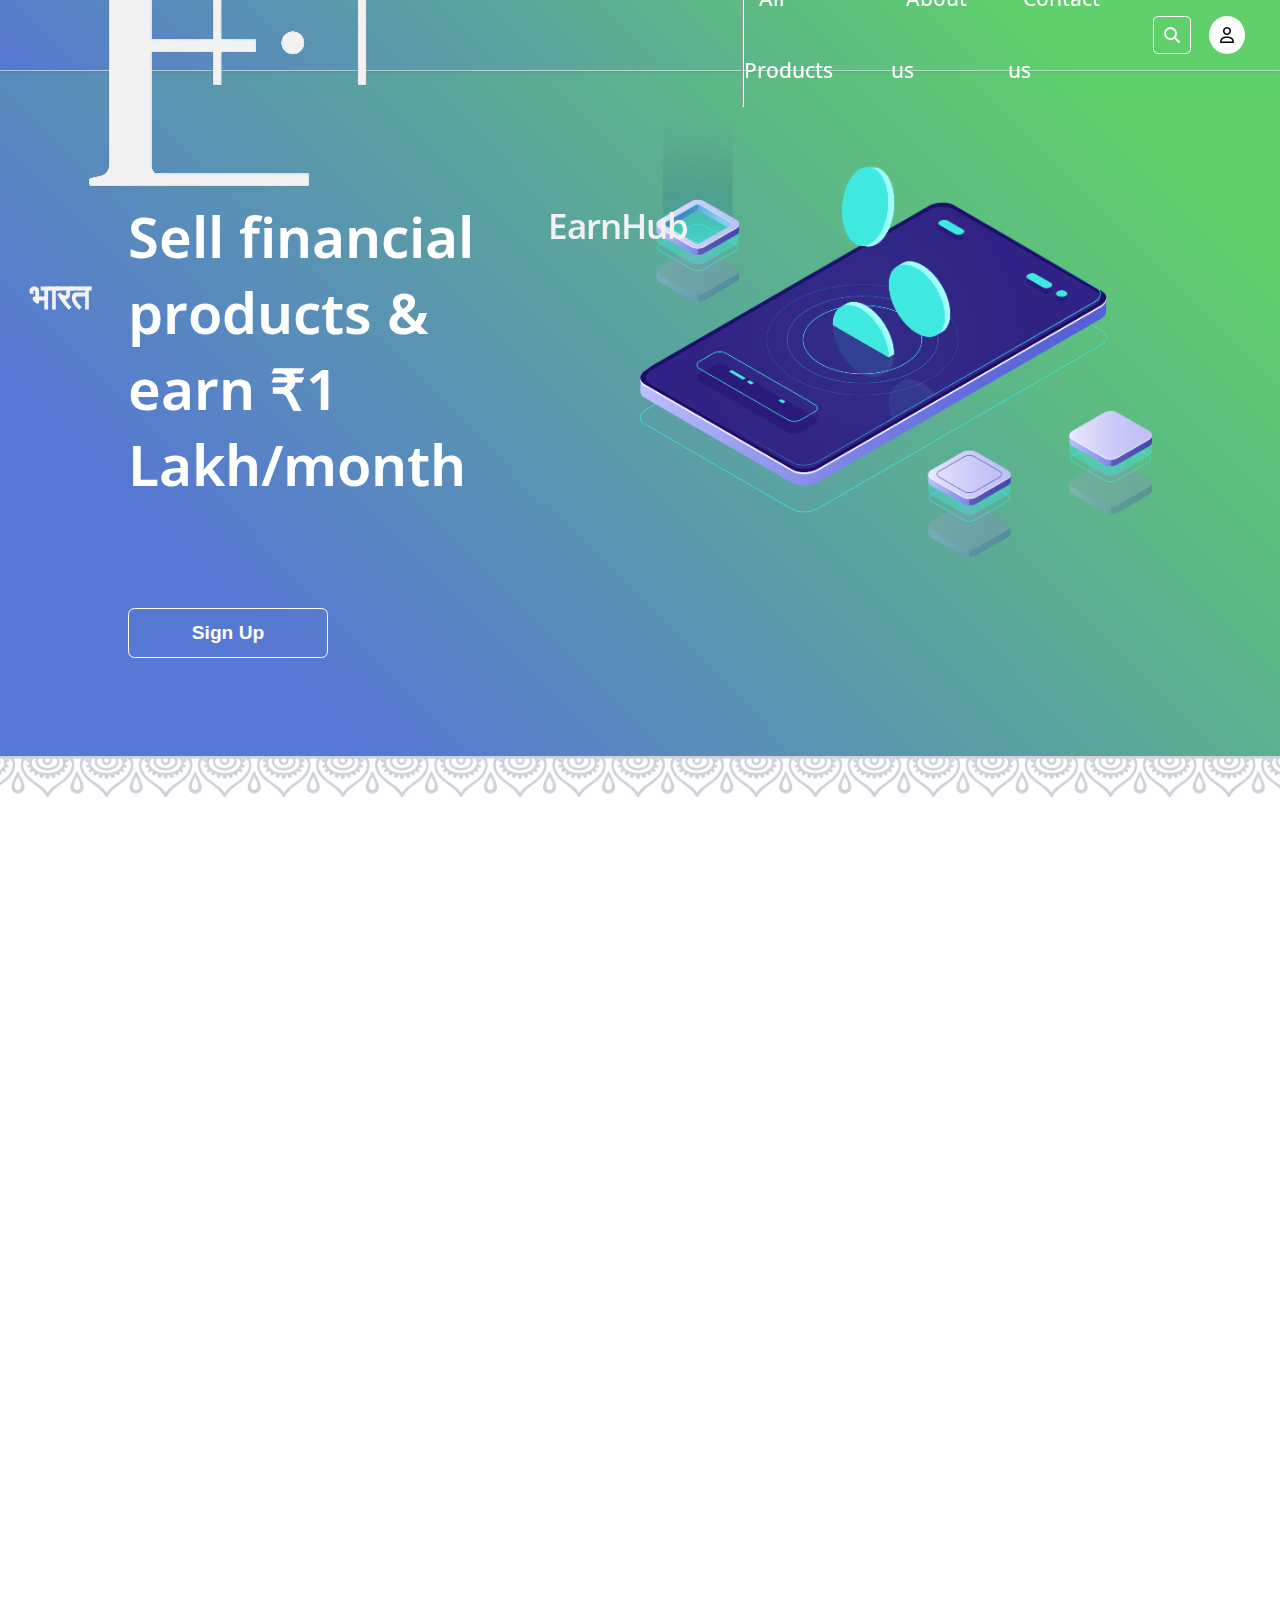
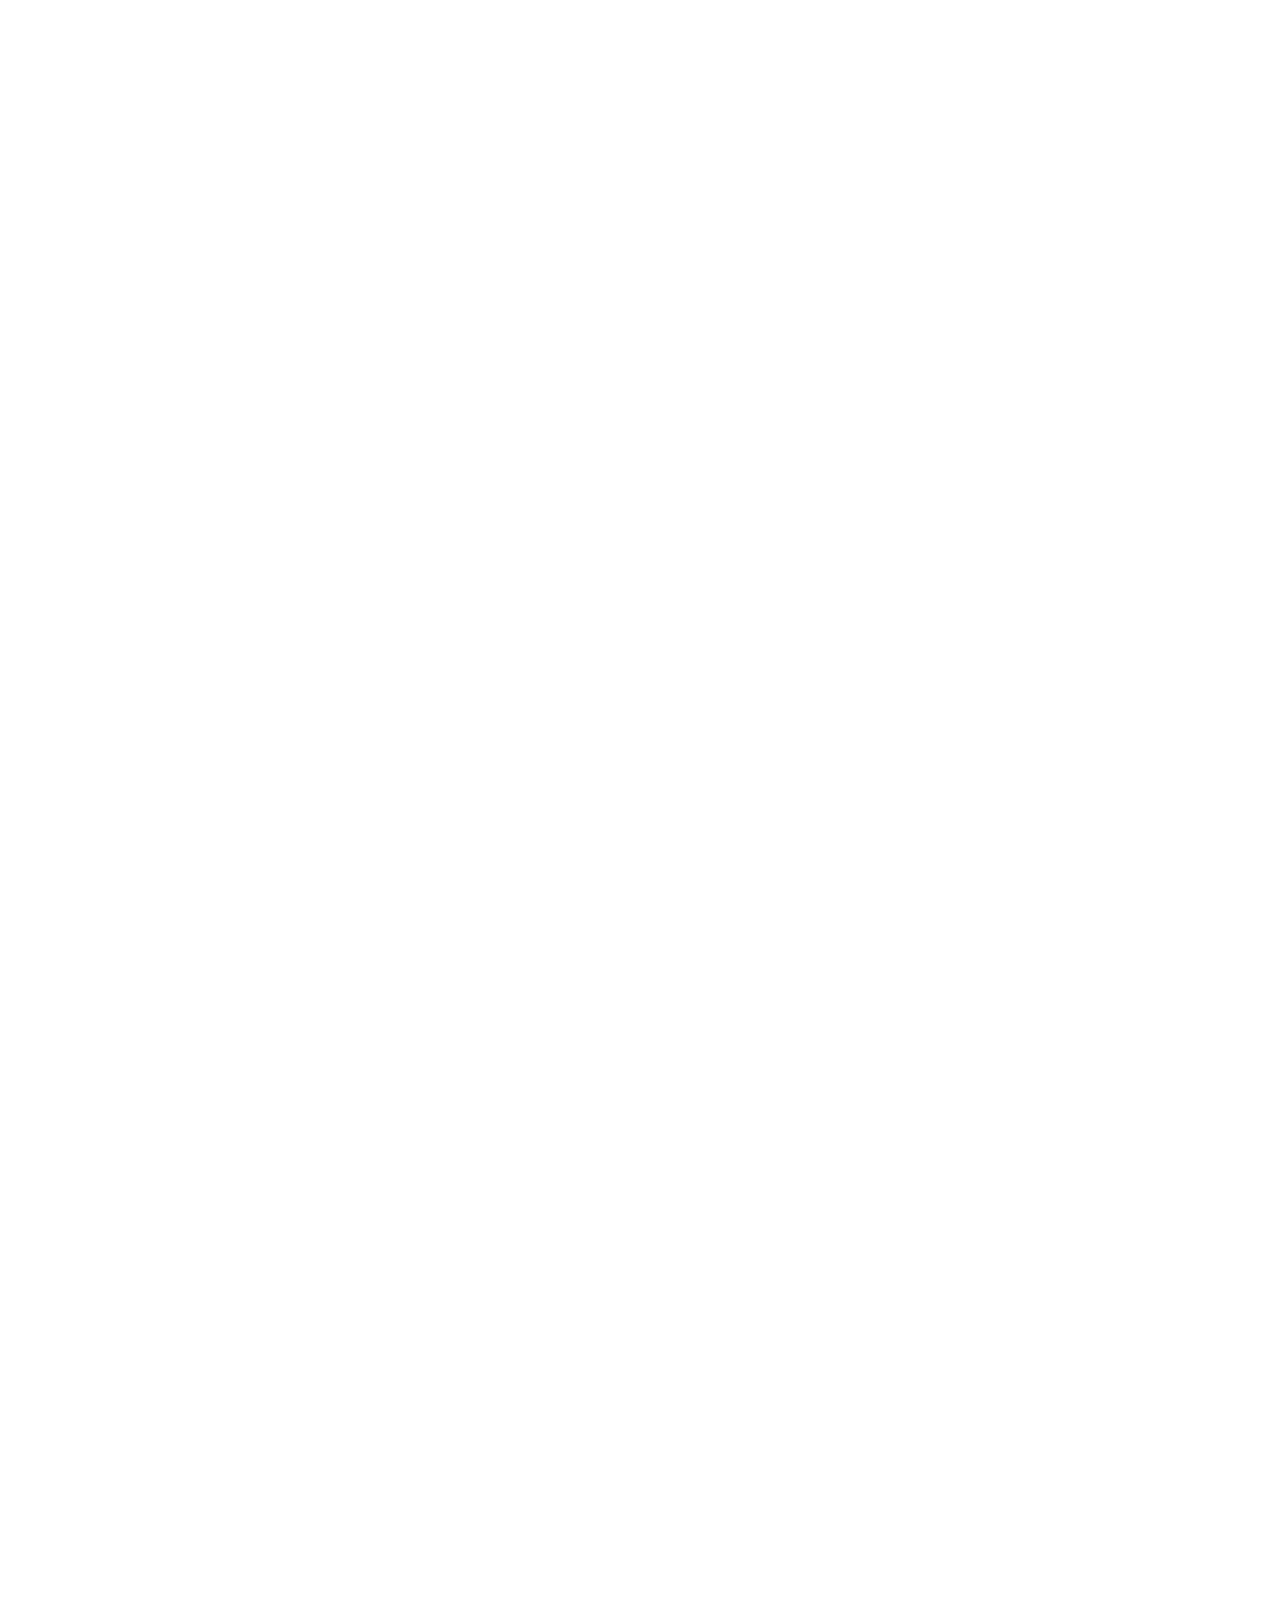
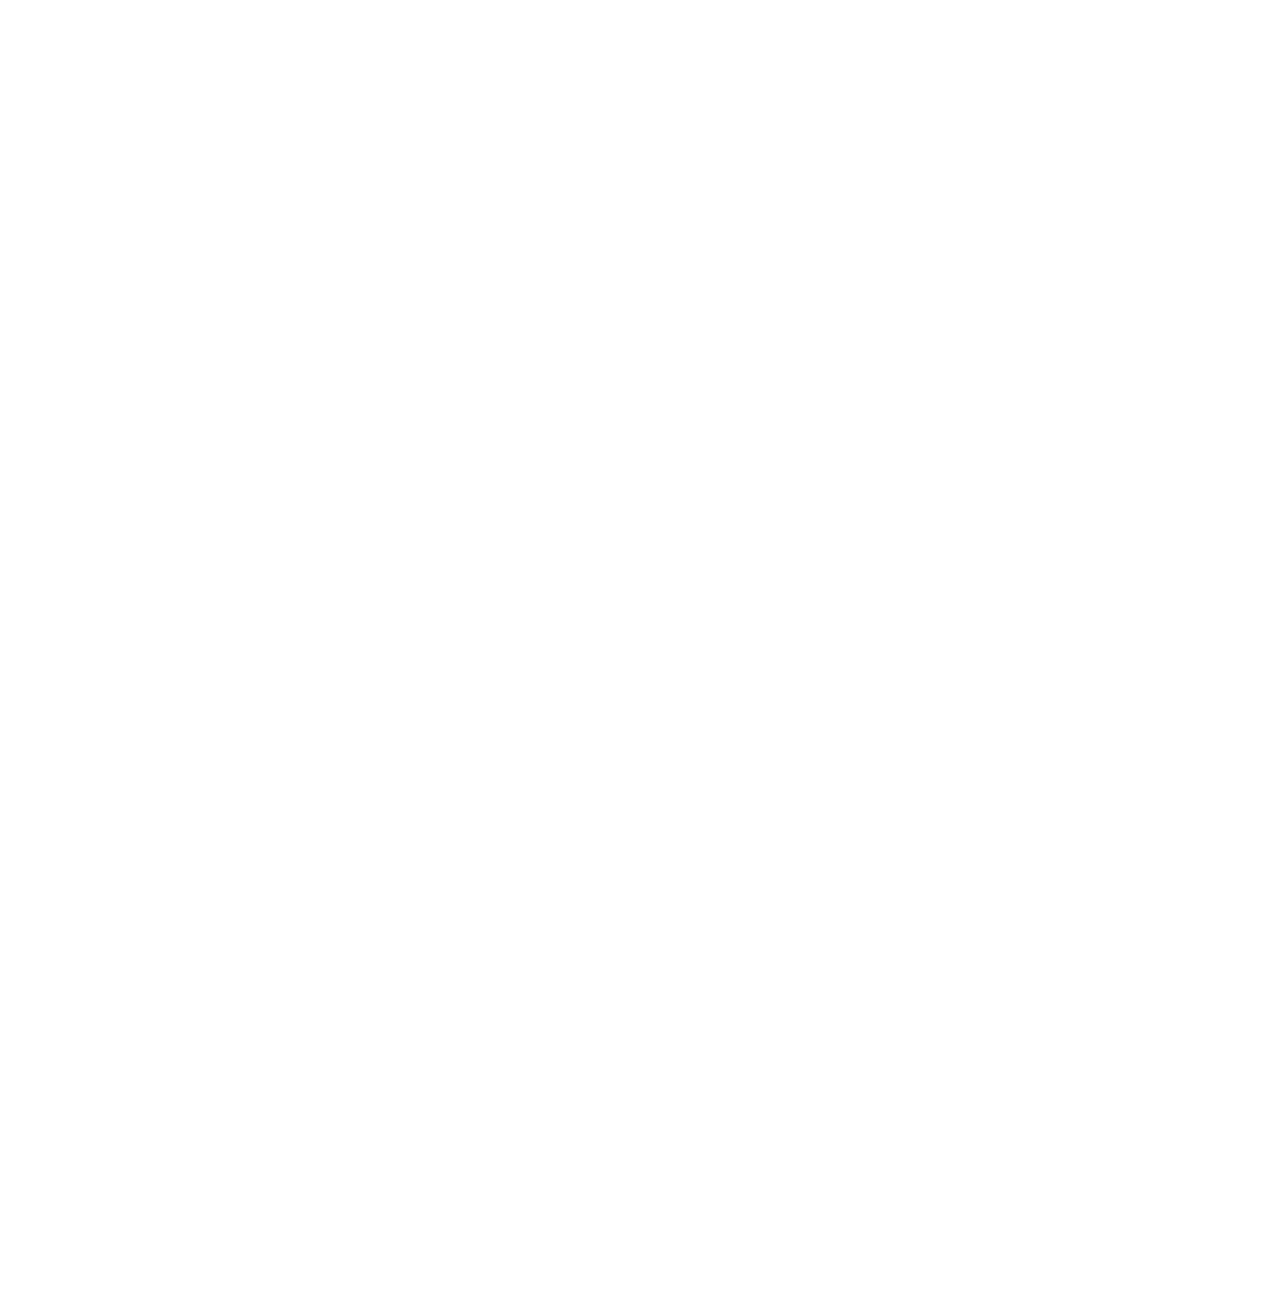
<file: index.html>
<!-- Site developed by
    Kakuli - https://www.linkedin.com/in/mekakuli -->

<!doctype html>
<html lang="en">

<head>
    <meta charset="utf-8">
    <meta name="viewport" content="width=device-width, initial-scale=1">
    <title>Earn Hub Bharat</title>

    <link rel="shortcut icon" href="images/logo.png" type="image/x-icon">

    <!-- Font Awesome CSS -->
    <link rel="stylesheet" href="https://cdnjs.cloudflare.com/ajax/libs/font-awesome/6.5.1/css/all.min.css">

    <!-- Bootstrap CSS -->
    <link href="https://cdn.jsdelivr.net/npm/bootstrap@5.3.2/dist/css/bootstrap.min.css" rel="stylesheet"
        integrity="sha384-T3c6CoIi6uLrA9TneNEoa7RxnatzjcDSCmG1MXxSR1GAsXEV/Dwwykc2MPK8M2HN" crossorigin="anonymous">

    <!-- Swiper CSS -->
    <link rel="stylesheet" href="css/swiper-bundle.min.css">

    <!-- CSS -->
    <link rel="stylesheet" href="css/financial-partners.css">
    <link rel="stylesheet" href="css/testimonial-section.css">
    <link rel="stylesheet" href="css/style.css">

</head>

<body>
    <div class="preloaderBg" id="preloader">
        <div class="preloader"></div>
        <div class="preloader2"></div>
    </div>

    <main>
        <app-navbar></app-navbar>

        <div class="body-text">

            <!-- Go to top Button -->
            <button id="goToTopBtn" title="Go to top">
                <i class="fa-solid fa-arrow-up" style="color: #000000;"></i>
            </button>

            <!-- Intro Div -->
            <div class="intro-div">
                <div class="intro-div-text">
                    <p>Sell financial products & earn ₹1 Lakh/month</p>
                    <a href="#">
                        <button>Sign Up</button>
                    </a>
                </div>
                <div class="intro-div-img">
                    <img src="images/slider-img.png" alt="intro-img">
                </div>
            </div>

            <!-- Border Div -->
            <div>
                <img class="border-img" src="images/border.png" alt="border-img">
            </div>

            <!-- India Div -->
            <div class="india-div">
                <div class="india-div-1">
                    <p>Made for India, Made in India
                        <img src="images/icons8-india-48.png" alt="">
                    </p>
                    <!-- <a href="https://www.freepik.com/icon/flag_14009984#fromView=keyword&term=India+Flag&page=1&position=95&uuid=a3d74818-b2e7-4715-aa42-7134c393c414">Icon by verluk</a> -->
                </div>
                <div class="india-flag-color-banner">
                    <img src="images/StatsOrangeBand.edddfb12.png" alt="orange-band-img">
                    <p><span id="nbr">5</span> K+</p>
                    <img src="images/StatsGreenBand.2502857a.png" alt="green-band-img">
                </div>
                <div class="india-div-3">
                    <p>Earning Partners across India</p>
                </div>
            </div>

            <!-- Product Details -->
            <div class="product-details-container">
                <div class="product-details-container-heading">
                    <h1>Sell more. Earn more.</h1>
                </div>
                <div class="product-icons">
                    <div class="product-1 select">
                        <i class="fa-solid fa-building-columns"></i>
                        <p>Bank Accounts</p>
                        <!-- <a href="https://www.flaticon.com/free-icons/central-bank" title="central bank icons">Central bank icons created by mikan933 - Flaticon</a> -->
                    </div>
                    <div class="product-2">
                        <i class="fa-regular fa-credit-card"></i>
                        <p>Credit Card</p>
                    </div>
                    <div class="product-3">
                        <i class="fa-solid fa-sack-dollar"></i>
                        <p>Loan</p>
                        <!-- <a href="https://www.flaticon.com/free-icons/loan" title="loan icons">Loan icons created by Eucalyp - Flaticon</a> -->
                    </div>
                    <div class="product-4">
                        <i class="fa-solid fa-hand-holding-dollar"></i>
                        <p>Insurance</p>
                        <!-- <a href="https://www.flaticon.com/free-stickers/security" title="security stickers">Security stickers created by kerismaker - Flaticon</a> -->
                    </div>
                    <div class="product-5">
                        <i class="fa-solid fa-money-bill-trend-up"></i>
                        <p>Demat Account</p>
                        <!-- <a href="https://www.flaticon.com/free-icons/trading" title="trading icons">Trading icons created by berkahicon - Flaticon</a> -->
                    </div>
                    <div class="product-6">
                        <i class="fa-solid fa-heart"></i>
                        <p>Health Card</p>
                        <!-- <a href="https://www.flaticon.com/free-stickers/healthcare-and-medical" title="healthcare and medical stickers">Healthcare and medical stickers created by Stickers - Flaticon</a> -->
                    </div>
                    <div class="product-7">
                        <i class="fa-solid fa-file-invoice-dollar"></i>
                        <p>File ITR</p>
                        <!-- <a href="https://www.flaticon.com/free-icons/assessment" title="assessment icons">Assessment icons created by Vectorslab - Flaticon</a> -->
                    </div>
                </div>
            </div>
            <div class="product-info"></div>

            <!-- Banner -->
            <div class="banner">
                <img class="banner-img" src="images/banner.gif" alt="banner-img">
                <img class="banner-mobile-img" src="images/banner-mobile.gif" alt="banner-mobile-img">
            </div>

            <!-- Earning Steps -->
            <div class="earning-steps-main-div">
                <h1>Start earning with 3 easy steps</h1>
                <div class="row row-cols-1 row-cols-md-3 g-4 earning-steps-card">
                    <div class="col">
                        <div class="card h-100">
                            <img src="images/earning-steps/1.png" class="card-img-top" alt="...">
                            <!-- <a href="https://www.flaticon.com/free-icons/register" title="register icons">Register icons created by Freepik - Flaticon</a> -->
                            <div class="card-body">
                                <div class="step-number">1</div>
                                <div class="card-title-div">
                                    <h5 class="card-title">Fill up our online Registration Form</h5>
                                </div>
                            </div>
                        </div>
                    </div>
                    <div class="col">
                        <div class="card h-100">
                            <img src="images/earning-steps/2.png" class="card-img-top" alt="...">
                            <!-- <a href="https://www.flaticon.com/free-icons/join" title="join icons">Join icons created by surang - Flaticon</a> -->
                            <div class="card-body">
                                <div class="step-number">2</div>
                                <div class="card-title-div">
                                    <h5 class="card-title">Become our Freelance Associates</h5>
                                </div>
                            </div>
                        </div>
                    </div>
                    <div class="col">
                        <div class="card h-100">
                            <img src="images/earning-steps/3.png" class="card-img-top" alt="...">
                            <!-- <a href="https://www.flaticon.com/free-icons/earnings" title="earnings icons">Earnings icons created by smashingstocks - Flaticon</a> -->
                            <div class="card-body">
                                <div class="step-number">3</div>
                                <div class="card-title-div">
                                    <h5 class="card-title">Start earning through both solo and team efforts</h5>
                                </div>
                            </div>
                        </div>
                    </div>
                </div>
            </div>

            <!-- Financial partners Div -->
            <div class="financial-partners-main-div">
                <div class="financial-partners-heading-main-div">
                    <div class="financial-partners-heading-div">
                        <h2>Our Financial Partners</h2>
                    </div>
                    <div class="heading-line-styling-div"></div>
                </div>
                <div class="slider">
                    <div class="slide-track">
                        <div class="slide">
                            <img src="images/financial-partners/Kotak-bank.png" height="100" width="320" alt="" />
                        </div>
                        <div class="slide">
                            <img src="images/financial-partners/AU-Bank.png" height="100" width="320" alt="" />
                        </div>
                        <div class="slide">
                            <img src="images/financial-partners/AngelOne.png" height="100" width="320" alt="" />
                        </div>
                        <div class="slide">
                            <img src="images/financial-partners/5paisa.png" height="100" width="320" alt="" />
                        </div>
                        <div class="slide">
                            <img src="images/financial-partners/HDFC-Bank.png" height="100" width="320" alt="" />
                        </div>
                        <div class="slide">
                            <img src="images/financial-partners/yes-bank.png" height="100" width="320" alt="" />
                        </div>
                    </div>
                </div>
            </div>

            <!-- Testimonial section -->
            <!-- Swiper -->
            <div class="testimonial-div">
                <h2>What says our Customers</h2>
                <div class="swiper-container mySwiper">
                    <div class="swiper-wrapper">
                        <div class="swiper-slide">
                            <div class="card">
                                <img src="images/team/img.jpg" class="card-img-top" alt="...">
                                <div class="card-body">
                                    <div class="card-title">
                                        <span>Aisha Khan</span>
                                        <i class="fa-solid fa-quote-left"></i>
                                    </div>
                                    <h6 class="card-subtitle">Card subtitle</h6>
                                    <p class="card-text">EarnHub Bharat made applying for a cashback credit card a breeze! Their platform simplified the process and offered transparent comparisons.</p>
                                </div>
                            </div>

                        </div>
                        <div class="swiper-slide">
                            <div class="card">
                                <img src="images/team/img.jpg" class="card-img-top" alt="...">
                                <div class="card-body">
                                    <div class="card-title">
                                        <span>Card title 2</span>
                                        <i class="fa-solid fa-quote-left"></i>
                                    </div>
                                    <h6 class="card-subtitle">Card subtitle</h6>
                                    <p class="card-text">Some quick example text to build on the card title and make up
                                        the bulk
                                        of the card's content.</p>
                                </div>
                            </div>
                        </div>
                        <div class="swiper-slide">
                            <div class="card">
                                <img src="images/team/img.jpg" class="card-img-top" alt="...">
                                <div class="card-body">
                                    <div class="card-title">
                                        <span>Card title 3</span>
                                        <i class="fa-solid fa-quote-left"></i>
                                    </div>
                                    <h6 class="card-subtitle">Card subtitle</h6>
                                    <p class="card-text">Some quick example text to build on the card title and make up
                                        the bulk
                                        of the card's content.</p>
                                </div>
                            </div>
                        </div>
                    </div>
                    <div class="swiper-button-next swiper-navBtn"></div>
                    <div class="swiper-button-prev swiper-navBtn"></div>
                    <div class="swiper-pagination"></div>
                </div>
            </div>

            <!-- Footer -->
            <app-footer></app-footer>
            
        </div>

    </main>

    <!-- Bootstrap JS -->
    <script src="https://cdn.jsdelivr.net/npm/bootstrap@5.3.2/dist/js/bootstrap.bundle.min.js"
        integrity="sha384-C6RzsynM9kWDrMNeT87bh95OGNyZPhcTNXj1NW7RuBCsyN/o0jlpcV8Qyq46cDfL"
        crossorigin="anonymous"></script>

    <!-- Swiper JS -->
    <script src="js/swiper-bundle.min.js"></script>

    <!-- JS -->
    <script type="module" src="js/index.js"></script>
    <script type="module" src="js/reusable-components.js"></script>
    <script src="js/testimonial-section.js"></script>
</body>

</html>
</file>
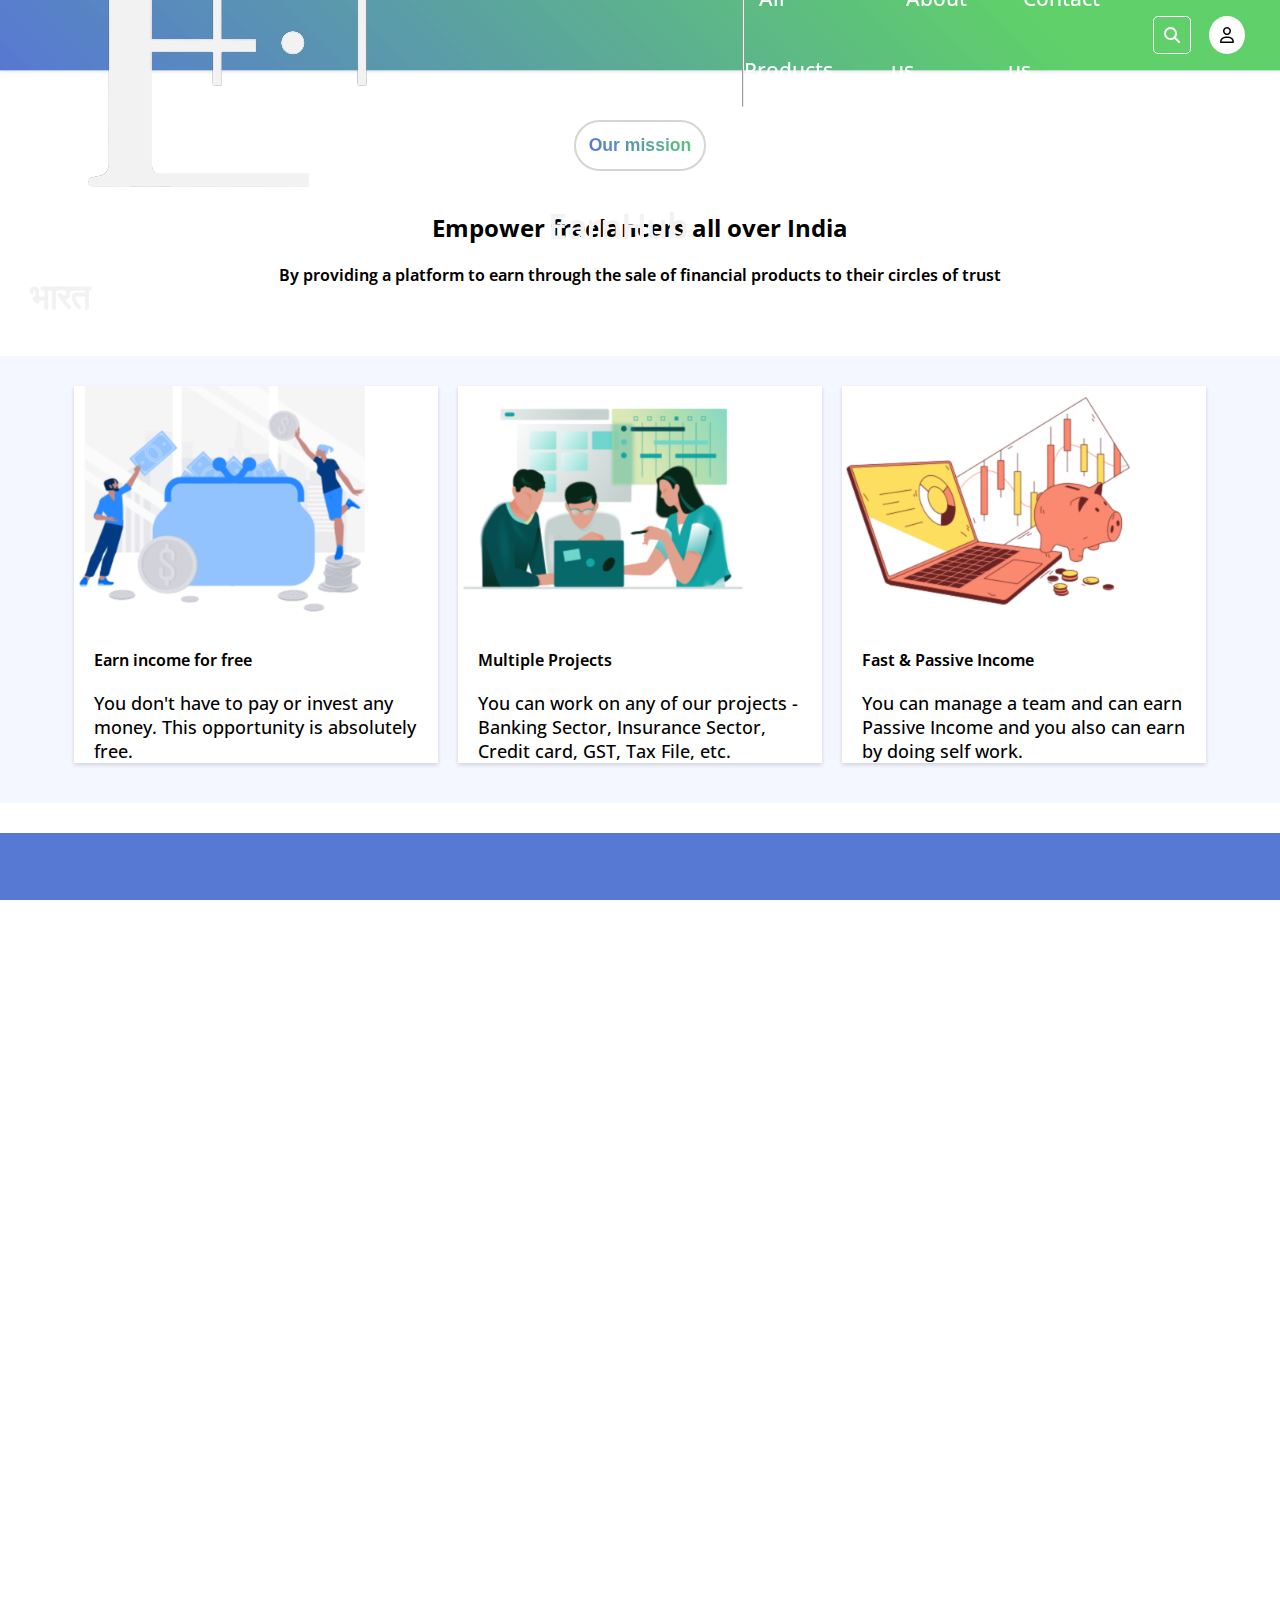
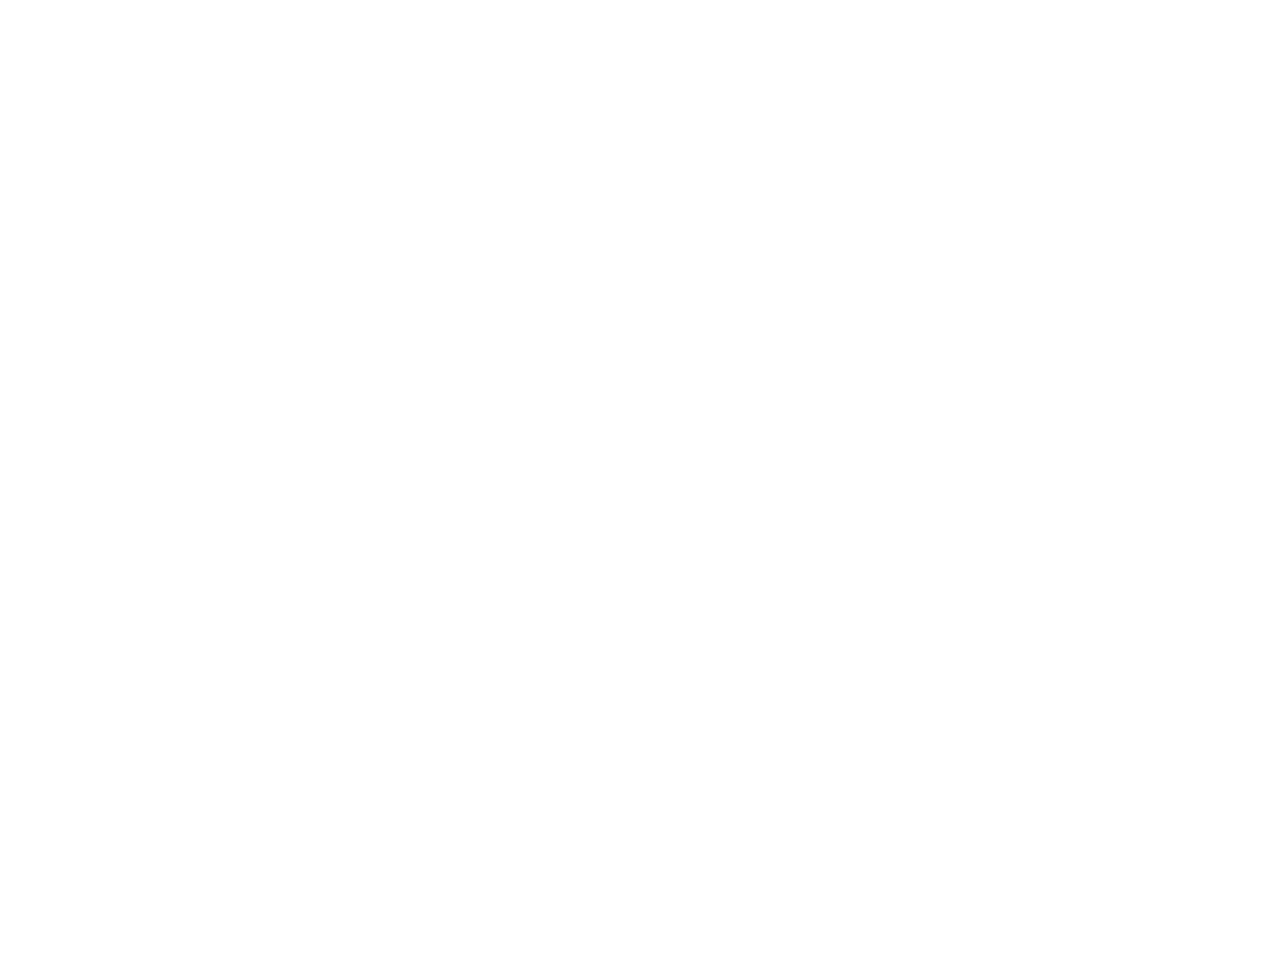
<file: about.html>
<!-- Site developed by
    Kakuli - https://www.linkedin.com/in/mekakuli -->

<!doctype html>
<html lang="en">

<head>
    <meta charset="utf-8">
    <meta name="viewport" content="width=device-width, initial-scale=1">
    <title>About Us</title>

    <link rel="shortcut icon" href="images/logo.png" type="image/x-icon">

    <link rel="stylesheet" href="https://cdnjs.cloudflare.com/ajax/libs/font-awesome/6.5.1/css/all.min.css">

    <link href="https://cdn.jsdelivr.net/npm/bootstrap@5.3.2/dist/css/bootstrap.min.css" rel="stylesheet"
        integrity="sha384-T3c6CoIi6uLrA9TneNEoa7RxnatzjcDSCmG1MXxSR1GAsXEV/Dwwykc2MPK8M2HN" crossorigin="anonymous">

    <link rel="stylesheet" href="css/style.css">
    <link rel="stylesheet" href="css/about-style.css">

</head>

<body>
    <main>
        <app-navbar></app-navbar>

        <div class="body-text">

            <button id="goToTopBtn" title="Go to top">
                <i class="fa-solid fa-arrow-up" style="color: #000000;"></i>
            </button>

            <div class="mission-div">
                <button class="mission-btn">Our mission</button>
                <h2>Empower freelancers all over India</h2>
                <p>By providing a platform to earn through the sale of financial products to their circles of trust</p>
            </div>

            <!-- Why Choose Us -->
            <div class="why-choose-us-main-div">
                <div class="row row-cols-1 row-cols-md-3 g-4 why-choose-us-card">
                    <div class="col">
                        <div class="card h-100">
                            <div class="card-img">
                                <img src="images/why-choose-us/1.png" alt="money-img">
                                <!-- Illustration by <a href="https://icons8.com/illustrations/author/HxMFjfKZdNq2">Rosina Gavrilash</a> from <a href="https://icons8.com/illustrations">Ouch!</a> -->
                            </div>
                            <div class="card-body">
                                <div class="card-title-div">
                                    <h4 class="card-title">Earn income for free</h4>
                                </div>
                                <p class="card-text">You don't have to pay or invest any money. This opportunity is
                                    absolutely free.
                                </p>
                            </div>
                        </div>
                    </div>
                    <div class="col">
                        <div class="card h-100">
                            <div class="card-img">
                                <img class="img-2" src="images/why-choose-us/2.png" alt="team-img">
                                <!-- Illustration by <a href="https://icons8.com/illustrations/author/627444">Julia G</a> from <a href="https://icons8.com/illustrations">Ouch!</a> -->
                            </div>
                            <div class="card-body">
                                <div class="card-title-div">
                                    <h4 class="card-title">Multiple Projects</h4>
                                </div>
                                <p class="card-text">You can work on any of our projects - Banking Sector, Insurance
                                    Sector, Credit card, GST, Tax File, etc.</p>
                            </div>
                        </div>
                    </div>
                    <div class="col col-3">
                        <div class="card h-100">
                            <div class="card-img">
                                <img src="images/why-choose-us/3.png" alt="income-img">
                                <!-- Illustration by <a href="https://icons8.com/illustrations/author/N3YOxdn12Kox">Marina Mogulska</a> from <a href="https://icons8.com/illustrations">Ouch!</a> -->
                            </div>
                            <div class="card-body">
                                <div class="card-title-div">
                                    <h4 class="card-title">Fast & Passive Income</h4>
                                </div>
                                <p class="card-text">You can manage a team and can earn Passive Income and you also can
                                    earn by doing self work. </p>
                            </div>
                        </div>
                    </div>
                </div>
            </div>

            <!-- <div class="module lr">
                <div>
                    <h3>Unleash Earnings, Expand Horizons!</h3>
                    <p class="p-1">
                        Established in 2021, EarnHub Bharat Enterprise is dedicated to promoting financial services and
                        providing a wide array of financial products to our valued customers.
                    </p>

                    <p class="p-2">
                        We also offer income opportunities to freelance workers and business associates.
                    </p>
                </div>
            </div> -->

            <!-- about section -->
            <section class="about_section layout_padding">
                <div class="container">
                    <div class="row">
                        <div class="col-md-6">
                            <div class="img-box">
                                <img src="images/about-img.png" alt="">
                            </div>
                        </div>
                        <div class="col-md-6">
                            <div class="detail-box">
                                <h3>
                                    Unleash Earnings, Expand Horizons!
                                </h3>
                                <p>
                                    Established in 2021, EarnHub Bharat Enterprise is dedicated to promoting financial
                                    services and
                                    providing a wide array of financial products to our valued customers.
                                </p>
                                <p>
                                    In addition to our core services, we extend income-generating prospects to
                                    freelancers and business associates. Through collaborative efforts, we aim to create
                                    mutually beneficial partnerships that not only promote financial products but also
                                    foster growth and prosperity for all involved. We have a huge Human Resource with us
                                    and they can promote any financial product in the market.
                                </p>
                            </div>
                        </div>
                    </div>
                </div>
            </section>

            <!-- team section -->
            <section class="team_section layout_padding">
                <div class="container-fluid">
                    <div class="heading_container heading_center">
                        <h1 class="">
                            Our <span> Team</span>
                        </h1>
                    </div>

                    <div class="team_container">
                        <div class="row">
                            <div class="col-lg-3 col-sm-6">
                                <div class="box ">
                                    <div class="img-box">
                                        <img src="images/team/img.jpg" class="img1" alt="">
                                    </div>
                                    <div class="detail-box">
                                        <div>
                                            <h5>
                                                Abhishek Mandal
                                            </h5>
                                        </div>
                                        <p>
                                            Chairman
                                        </p>
                                    </div>
                                    <div class="social_box">
                                        <a href="#">
                                            <i class="fa-brands fa-facebook-f"></i>
                                        </a>
                                        <a href="">
                                            <i class="fa-brands fa-linkedin-in"></i>
                                        </a>
                                        <a href="#">
                                            <i class="fa-brands fa-instagram"></i>
                                        </a>
                                    </div>
                                </div>
                            </div>
                            <div class="col-lg-3 col-sm-6">
                                <div class="box ">
                                    <div class="img-box">
                                        <img src="images/team/img.jpg" class="img1" alt="">
                                    </div>
                                    <div class="detail-box">
                                        <div>
                                            <h5>
                                                Shivanand Rout
                                            </h5>
                                        </div>
                                        <p>
                                            Deputy Chairman
                                        </p>
                                    </div>
                                    <div class="social_box">
                                        <a href="#">
                                            <i class="fa-brands fa-facebook-f"></i>
                                        </a>
                                        <a href="">
                                            <i class="fa-brands fa-linkedin-in"></i>
                                        </a>
                                        <a href="#">
                                            <i class="fa-brands fa-instagram"></i>
                                        </a>
                                    </div>
                                </div>
                            </div>
                            <div class="col-lg-3 col-sm-6">
                                <div class="box ">
                                    <div class="img-box">
                                        <img src="images/team/img.jpg" class="img1" alt="">
                                    </div>
                                    <div class="detail-box">
                                        <div>
                                            <h5>
                                                Bhola Nath Bauri
                                            </h5>
                                        </div>
                                        <p>
                                            Operation Head
                                        </p>
                                    </div>
                                    <div class="social_box">
                                        <a href="#">
                                            <i class="fa-brands fa-facebook-f"></i>
                                        </a>
                                        <a href="">
                                            <i class="fa-brands fa-linkedin-in"></i>
                                        </a>
                                        <a href="#">
                                            <i class="fa-brands fa-instagram"></i>
                                        </a>
                                    </div>
                                </div>
                            </div>
                            <div class="col-lg-3 col-sm-6">
                                <div class="box ">
                                    <div class="img-box">
                                        <img src="images/team/img.jpg" class="img1" alt="">
                                    </div>
                                    <div class="detail-box">
                                        <div>
                                            <h5>
                                                Himangshu Shekhar Hazarika
                                            </h5>
                                        </div>
                                        <p>
                                            Chief Executive Officer
                                        </p>
                                    </div>
                                    <div class="social_box">
                                        <a href="#">
                                            <i class="fa-brands fa-facebook-f"></i>
                                        </a>
                                        <a href="">
                                            <i class="fa-brands fa-linkedin-in"></i>
                                        </a>
                                        <a href="#">
                                            <i class="fa-brands fa-instagram"></i>
                                        </a>
                                    </div>
                                </div>
                            </div>
                        </div>
                    </div>
                </div>
            </section>

            <!-- Footer -->
            <app-footer></app-footer>
        </div>

    </main>

    <script type="module" src="js/reusable-components.js"></script>
    <script src="https://cdn.jsdelivr.net/npm/bootstrap@5.3.2/dist/js/bootstrap.bundle.min.js"
        integrity="sha384-C6RzsynM9kWDrMNeT87bh95OGNyZPhcTNXj1NW7RuBCsyN/o0jlpcV8Qyq46cDfL"
        crossorigin="anonymous"></script>
</body>

</html>
</file>
<file: css/financial-partners.css>
@keyframes scroll {
  0% {
    transform: translateX(0);
  }
  100% {
    transform: translateX(-798px);
  }
}
.slider {
  background: white;
  height: 100px;
  margin: auto;
  overflow: hidden;
  position: relative;
  width: 100%;
}
.slider::before, .slider::after {
  content: "";
  height: 100px;
  position: absolute;
  width: 200px;
  z-index: 2;
}
.slider::after {
  right: 0;
  top: 0;
  transform: rotateZ(180deg);
}
.slider::before {
  left: 0;
  top: 0;
}
.slider .slide-track {
  animation: scroll 20s linear infinite;
  display: flex;
  width: 2280px;
}
.slider .slide {
  height: 100px;
  width: 320px;
  margin: 0 30px;
}/*# sourceMappingURL=financial-partners.css.map */
</file>
<file: css/testimonial-section.css>
.testimonial-div {
  width: 100%;
  background-color: #F4F7FF;
  padding: 60px 20px;
  position: relative;
}

.testimonial-div h2 {
  text-align: center;
  font-weight: 700;
  margin: 0 auto 50px;
}

.swiper-container {
  padding: 50px 10px 30px;
  margin: 20px;
  /* background-color: red; */
  overflow: hidden;
}

.swiper-slide {
  font-size: 18px;
  background: #fff;
  box-shadow: 0 0 10px #00000026;
  border-radius: 5%;
}

.swiper-slide .card {
  width: 100% !important;
  border: none;
}

.swiper-slide .card img {
  width: 100px;
  height: 100px;
  object-fit: cover;
  border-radius: 50%;
  position: relative;
  top: -50px;
  left: 24px;
}

.swiper-slide .card-body {
  position: relative;
  top: -40px;
  margin: 0 10px;
}

.swiper-slide .card-title {
  display: flex;
  justify-content: space-between;
}

.swiper-slide .card-title span {
  font-weight: 600;
  font-size: 1.3rem;
}

.fa-quote-left {
  color: #001755ce;
}

.swiper-slide .card-subtitle {
  font-size: 1rem;
  font-weight: 400;
}

.swiper-slide .card-text {
  margin: 15px auto 0;
  font-style: italic;
}

.swiper-navBtn {
  position: absolute;
  top: 60%;
  color: rgba(0, 0, 0, 0.609);
  transition: color 0.3s ease-out;
}

.swiper-navBtn:hover {
  color: #000;
}

.swiper-navBtn::before,
.swiper-navBtn::after {
  font-size: 2rem;
}

.swiper-pagination {
  margin: 20px auto !important;
}

.swiper-pagination-bullet {
  background-color: rgba(0, 0, 0, 0.609);
}

.swiper-pagination-bullet-active {
  background-color: black;
}

@media screen and (max-width: 768px) {
  .swiper-container {
      margin: 0;
  }

  .swiper-navBtn {
      display: none;
  }
}
</file>
<file: css/style.css>
/* Site developed by
    Kakuli - https://www.linkedin.com/in/mekakuli */

/* #4d71d0 */
/* #27BF35 */



@import url('https://fonts.googleapis.com/css2?family=Open+Sans:ital,wght@0,300..800;1,300..800&display=swap');



html,
body {
    width: 100%;
    height: 100%;
    margin: 0px;
    padding: 0px;
    overflow-x: hidden;
    /* font-family: Arial, Helvetica, sans-serif; */
    font-family: "Open Sans", sans-serif !important;
    box-sizing: border-box;
    scroll-behavior: smooth;
    animation-name: fadeInDown;
}


/************************ Preloader ****************************8*/
.preloaderBg {
    position: fixed;
    z-index: 10;
    background: #fff;
    width: 100%;
    height: 100%;
    text-align: center;
}

.preloader {
    margin: auto;
    background: url("../images/logo.png") no-repeat center;
    background-size: 60px;
    position: relative;
    top: 16rem;
    width: 120px;
    height: 120px;
}


.preloader2 {
    border: 1px solid #f3f3f3;
    border-top: 2px solid #ff9933;
    border-right: 2px solid white;
    border-bottom: 2px solid #046a38;
    border-radius: 50%;
    width: 100px;
    height: 100px;
    animation: spin 2s ease-in-out infinite;
    position: relative;
    margin: auto;
    top: 9rem;
}

@keyframes spin {
    0% {
        transform: rotate(0deg);
    }

    100% {
        transform: rotate(360deg);
    }
}

/*---------------------------------------
  NAVIGATION               
-----------------------------------------*/
/* .navbar-nav {
    margin-left: 20rem;
}

.nav-links li:hover .mega-box {
    transition: all 0.3s ease;
    top: 70px;
    opacity: 1;
    visibility: visible;
}

.drop-menu li a {
    width: 100%;
    display: block;
    padding: 0 0 0 15px;
    font-weight: 400;
    border-radius: 0px;
}

.mega-box {
    position: absolute;
    left: 0;
    width: 100%;
    padding: 0 30px;
    top: 85px;
    opacity: 0;
    visibility: hidden;
}

.mega-box .content {
    background: #242526;
    padding: 25px 20px;
    display: flex;
    width: 100%;
    justify-content: space-between;
    box-shadow: 0 6px 10px rgba(0, 0, 0, 0.15);
}

.mega-box .content .row {
    width: calc(25% - 30px);
    line-height: 45px;
}

.content .row img {
    width: 100%;
    height: 100%;
    object-fit: cover;
}

.content .row header {
    color: #f2f2f2;
    font-size: 20px;
    font-weight: 500;
}

.content .row .mega-links {
    margin-left: -40px;
    border-left: 1px solid rgba(255, 255, 255, 0.09);
}

.row .mega-links li {
    padding: 0 20px;
}

.row .mega-links li a {
    padding: 0px;
    padding: 0 20px;
    color: #d9d9d9;
    font-size: 17px;
    display: block;
}

.row .mega-links li a:hover {
    color: #f2f2f2;
}

.search-icon {
    border: 1px solid black;
    border-radius: 5px;
    padding: 2px 8px;
    margin: 10px;
}

.dropdown-toggle {
    margin: 0 8px;
} */

.search-icon {
    color: #ffffff;
    border: 1px solid white;
    border-radius: 5px;
    padding: 10px;
    margin: 0 8px;
}

.search-icon-scrolled {
    color: black !important;
    border: 1px solid black !important;
}

.search-btn .fa-magnifying-glass {
    border: none;
    color: white;
}

.user-icon {
    border: 1px solid transparent;
    border-radius: 50%;
    padding: 10px;
    background-color: white;
}

.user-icon-scrolled {
    border: 1px solid black;
}

.nav-btns {
    display: flex;
    align-items: center;
}

.dropdown-menu[data-bs-popper] {
    left: -120px;
    top: 42px;
}

dl,
ol,
ul {
    margin: 0;
    padding: 0;
}

hr {
    margin: 0;
    color: #242526;
}




/* @import url('https://fonts.googleapis.com/css2?family=Poppins:wght@200;300;400;500;600;700&display=swap');

* {
    margin: 0;
    padding: 0;
    box-sizing: border-box;
    font-family: 'Poppins', sans-serif;
} */

/**************************** NAV ******************************/
nav {
    position: fixed;
    top: 0;
    z-index: 99;
    width: 100%;
    height: 70px;
    background: linear-gradient(45deg, #2f58c8ce, #27bf36bd 80%);
    border-bottom: 1px solid #eaf0ffac;
    box-shadow: rgba(0, 0, 0, 0.15) 0px 0px 4px;
}

.scrolled {
    background: white;
}

nav .wrapper {
    position: relative;
    /* max-width: 1300px; */
    max-width: 100%;
    padding: 0px 30px;
    height: 70px;
    line-height: 70px;
    margin: auto;
    display: flex;
    align-items: center;
    justify-content: space-between;
}

.wrapper .logo a {
    color: #f2f2f2;
    font-size: 35px;
    font-weight: 600;
    text-decoration: none;
    letter-spacing: -1px;
    vertical-align: bottom;
}

.logo-txt-scrolled {
    color: #ff9933 !important;
}

.logo-txt-span-scrolled {
    color: #046a38 !important;
}

.wrapper .logo a span {
    color: #f2f2f2;
}

.wrapper .logo a img {
    content: url('../images/logo-white.png');
    height: 2.5rem;
    position: relative;
    top: -2px;
    margin: 0 5px;
}

.logo-img-scrolled {
    content: url('../images/logo.png') !important;
}

.wrapper .nav-links,
.wrapper .last-nav-links {
    display: inline-flex;
}

.nav-links .logo {
    display: none;
}

.nav-links li,
.last-nav-links li {
    list-style: none;
}

.nav-links li a,
.last-nav-links li a {
    color: white;
    text-decoration: none;
    font-size: 1.3rem;
    font-weight: 500;
    padding: 9px 15px;
    border-radius: 5px;
    transition: all 0.3s ease;
}

.nav-links-scrolled {
    color: #000 !important;
}

.nav-links li a:hover,
.last-nav-links li a:hover {
    /* background: #DCF2F1; */
    /* color: #242526; */
    /* text-decoration: underline; */
    text-underline-offset: 5px;
}

.nav-links .login-dropdown-menu li a:hover,
.last-nav-links .login-dropdown-menu li a:hover {
    text-decoration: none;
    color: #242526;
}

.nav-links .mobile-item,
.last-nav-links .mobile-item {
    display: none;
}

.nav-links .drop-menu,
.last-nav-links .drop-menu {
    position: absolute;
    line-height: 45px;
    box-shadow: 0 6px 10px rgba(0, 0, 0, 0.15);
    background-color: white;
    margin: 0 30px;
}

.login-dropdown-menu {
    right: 0;
    width: 150px !important;
    visibility: hidden;
}

.login-dropdown-menu a {
    transition: none !important;
}

.showDropMenu {
    transition: all 0.3s ease;
    top: 70px !important;
    opacity: 1 !important;
    visibility: visible !important;
}

.last-nav-links li {
    cursor: pointer;
    margin: 0 5px;
}

.drop-menu li a {
    color: #242526;
    width: 100%;
    display: block;
    padding: 0 0 0 15px;
    font-weight: 400;
    border-radius: 0px;
    font-size: 0.9rem;
}

.drop-menu li a:hover,
.login-dropdown-menu li a:hover {
    color: #2f58c8ce !important;
    text-decoration: none;
}

.nav-links .mega-links li a {
    padding: 9px 0;
    color: #242526;
    font-size: 1rem;
}

.row .mega-links li a:hover {
    color: #2f58c8ce;
    text-decoration: none;
}

.products-mega-box,
.search-mega-box {
    position: absolute;
    left: 0;
    width: 100%;
    padding: 0 30px;
    top: 85px;
    opacity: 0;
    visibility: hidden;
}

.products-mega-box .header-row a,
.search-mega-box .header-row a {
    color: #000;
}

.products-mega-box .header-row a:hover,
.search-mega-box .header-row a:hover {
    text-decoration: none;
}

.products-mega-box .header-row a header:hover,
.search-mega-box .header-row a header:hover {
    color: #2f58c8ce;
}

.showMegaBox {
    transition: all 0.3s ease;
    top: 70px;
    opacity: 1;
    visibility: visible;
}

.products-mega-box .content,
.search-mega-box .content {
    background: white;
    padding: 25px 20px;
    display: flex;
    width: 100%;
    justify-content: space-between;
    box-shadow: 0 6px 10px rgba(0, 0, 0, 0.15);
}

.last-nav-links .products-mega-box .content,
.last-nav-links .search-mega-box .content {
    background-color: white;
    display: block;
}

.products-mega-box .content .row,
.search-mega-box .content .row {
    width: calc(25% - 30px);
    line-height: 45px;
}

.products-mega-box .content .search-container .row,
.search-mega-box .content .search-container .row {
    width: 100%;
}

.row .products-mega-links li {
    color: #242526;
}

.search-container input {
    display: inline;
}

.content .row img {
    width: 100%;
    height: 100%;
    object-fit: cover;
}

.content .row header {
    font-size: 15px;
    font-weight: 500;
}

.content .row .products-mega-links {
    margin-left: -40px;
    border-left: 1px solid rgb(214, 214, 214);
}

.row .products-mega-links li {
    padding: 0 20px;
}

.row .products-mega-links li a {
    padding: 0px;
    padding: 0 20px;
    color: #d9d9d9;
    color: #eae8e8;
    font-size: 14px;
    display: block;
}

.row .products-mega-links li a:hover {
    text-decoration: none !important;
    color: #242526;
}

.wrapper .btn {
    color: #fff;
    font-size: 20px;
    cursor: pointer;
    display: none;
}

.wrapper-btn-scrolled {
    color: black !important;
}

.wrapper .btn.close-btn {
    position: absolute;
    right: 30px;
    top: 10px;
}


/*********************** Search Container ************************/
.search-container {
    /* background-color: red; */
    outline: 1px solid #242526;
    margin: 0 10rem;
    height: 50px;
    border-radius: 5px;
    overflow: hidden;
}

.search-container:hover {
    outline: 3px solid #2f58c8ce;
}

.row {
    display: flex;
    width: 100%;
    margin: 0;
}

.input-box {
    flex: 1;
    width: 100%;
    height: 100%;
    border: none;
    outline: none;
    padding: 14px;
    font-size: 1rem;
    color: black;
}

.search-btn {
    height: 50px;
    width: 50px;
    background-color: #2f58c8ce;
    display: flex;
    justify-content: center;
    align-items: center;
    font-size: 1.2rem;
    color: black;
    border: 0;
    cursor: pointer;
}

.result-box {
    position: absolute;
    z-index: 200;
    width: 36.9rem;
    max-height: 26rem;
    overflow-y: scroll;
}

.result-box ul {
    border-top: 1px solid #9e9e9e;
    position: relative;
    z-index: 200;
    background-color: white;
    margin: 0;
    color: #000;
}

.result-box ul li {
    list-style: none;
    padding: 10px;
    cursor: pointer;
    position: relative;
    z-index: 200;
}

.result-box ul li:hover {
    position: relative;
    z-index: 200;
    background: #eaeaea;
}

.list-ele a {
    display: block;
    margin: 0;
    text-align: left;
}

.popular-searches-div {
    margin: 0 10rem;
    text-transform: uppercase;
    font-weight: 600;
    color: #242526;
    letter-spacing: 0.05rem;
}

.popular-searches-div div {
    margin-top: -1.8rem;
}

.popular-searches-div .btn {
    display: inline;
    background-color: #F4F7FF;
    color: #242526;
    font-size: 1rem;
    vertical-align: top;
    margin-right: 15px;
}

nav input {
    display: none;
}

/*********************** GO TO TOP BUTTON ************************/
#goToTopBtn {
    display: none;
    position: fixed;
    bottom: 20px;
    right: 30px;
    z-index: 99;
    font-size: 18px;
    border: none;
    outline: none;
    background-color: white;
    /* color: white; */
    cursor: pointer;
    padding: 15px;
    border-radius: 4px;
    box-shadow: 0 3px 3px 0 rgba(0, 0, 0, 0.099);
}

#goToTopBtn:hover {
    background-color: #F4F7FF;
}

/************************* Intro Div *****************************/
.intro-div {
    display: flex;
    justify-content: space-between;
    /* align-items: center; */
    padding: 3rem 8rem;
    background: linear-gradient(45deg, #2f58c8ce 20%, #27bf36bd 90%);
}

.intro-div-text {
    animation: moveToRight 0.5s ease-in-out;
    color: white;
    width: 80%;
}

.intro-div-text button {
    margin: 50px 0;
    width: 200px;
    padding: 0.8rem;
    color: white;
    background-color: transparent;
    border-radius: 0.4rem;
    border: 1px solid white;
    font-weight: 650;
    font-size: 1.2rem;
}

.intro-div-text button:hover {
    background-color: #F4F7FF;
    border: 1px solid #2f58c8ce;
    color: #2f58c8ce;
    box-shadow: 0 3px 3px 0 rgba(0, 0, 0, 0.099);
}

.intro-div-text p {
    font-size: 3.5rem;
    margin-top: 80px;
    font-weight: 650;
    padding: 0 100px 0 0;
}

.intro-div-img {
    animation: upDown 5s infinite;
    width: 80%;
    height: fit-content;
}

.intro-div-img img {
    width: 100%;
    height: 100%;
}

.border-img {
    object-fit: cover;
    width: 100%;
    height: auto;
    margin-bottom: 80px;
}




/******************* India Div ********************/
.india-div {
    text-align: center;
    margin: 30px 0 0;
}

.india-div-1 p {
    font-weight: 700;
    font-size: 1.3rem;
    color: #6C717F;
    margin-bottom: 30px;
}

.india-flag-color-banner {
    display: flex;
    justify-content: space-between;
    align-items: center;
    position: relative;
    top: -20px;
}

.india-flag-color-banner img {
    width: 30%;
    height: fit-content;
}

.india-flag-color-banner p {
    font-weight: 700;
    font-size: 3.5rem;
    color: #000;
}

.india-div-3 p {
    font-weight: 700;
    font-size: 1.8rem;
    position: relative;
    top: -50px;
    margin: 10px 0 0;
}








/******************* Product Details Container ********************/
.body-text {
    position: relative;
    top: 70px;
}

.product-details-container {
    background-color: #F4F7FF;
    padding: 0 9rem;
}

.product-details-container-heading h1 {
    font-weight: 700;
    padding: 60px 0 30px;
}

.product-icons {
    display: flex;
    justify-content: space-between;
    text-align: center;
    overflow-x: auto;
    /* border-bottom: 1px solid rgb(209, 209, 209); */
}

.product-icons div {
    /* min-width: 75px;
    height: 105px; */
    margin: 0 10px;
    cursor: pointer;
}

.product-icons div i {
    color: #6c717f;
    font-size: 2.5rem;
    margin: 20px 0 10px;
}

.product-icons div p {
    font-size: 1.2rem;
    font-weight: 700;
    color: #6c717f;
}

.product-info {
    background-color: #F4F7FF;
    padding: 3rem 8rem;
}

.product-info-div {
    display: flex;
    align-items: center;
}

.product-img-div {
    flex: 50%;
    text-align: center;
}

.product-info-div img {
    width: 60%;
}

.product-info-div .product-txt-div {
    flex: 60%;
}

.product-txt-div div {
    /* width: 73%; */
    width: 90%;
}

.product-info-div .product-txt-div h3 {
    margin-bottom: 20px;
    font-weight: 700;
    font-size: 2rem;
}

.product-txt-div ul {
    margin-bottom: 20px;
}

.product-txt-div ul li {
    list-style-position: inside;
    font-weight: 600;
    font-size: 1.2rem;
}

.product-txt-div ul li::marker {
    color: #27bf36bd;
    font-size: 1.5rem;
}

.select {
    border-bottom: 3px solid #2f58c8ce;
}

.product-txt-div button {
    width: 80%;
    padding: 0.8rem;
    color: black;
    background-color: #F4F7FF;
    border-radius: 0.4rem;
    border: 1px solid black;
    font-weight: 650;
    font-size: 1.2rem;
}

.product-txt-div button:hover {
    box-shadow: 0 3px 3px 0 rgba(0, 0, 0, 0.099);
}








/************************** BANNER ****************************/
.banner {
    margin: 50px 0;
}

.banner-img {
    width: 100%;
}

.banner-mobile-img {
    display: none;
}








/*********************** EARNING STEPS *************************/
.earning-steps-main-div {
    background-color: #F4F7FF;
    text-align: center;
    padding: 50px 0;
}

.earning-steps-main-div h1 {
    font-weight: 700;
    margin: 0 auto 50px;
}

.earning-steps-card {
    justify-content: center;
}

.earning-steps-card .card {
    background-color: #F4F7FF;
    border: none;
    align-items: center;
}

/* .earning-steps-card .col {
    width: 28%;
    margin: 0 20px;
} */

.step-number {
    height: 40px;
    width: 40px;
    background-color: #27bf36bd;
    color: white;
    border-radius: 50%;
    text-align: center;
    font-size: 1.6rem;
    margin: 20px auto;
    font-weight: 500;
}

.earning-steps-card .card-title-div {
    height: 90px;
}

.earning-steps-card .card-title {
    font-weight: 700;
    font-size: 1.5rem;
    margin: 0 50px;
}

.earning-steps-card img {
    height: 60%;
    width: 60%;
}





/****************** FINANCIAL PARTNERS DIV **********************/
.financial-partners-main-div {
    margin: 60px;
}

.financial-partners-heading-main-div {
    position: relative;
    display: flex;
    justify-content: center;
    padding: 8px 0;
    margin: 25px auto;
}

.financial-partners-heading-div {
    background: white;
    z-index: 1;
}

.financial-partners-heading-div h2 {
    margin: 0 10px;
    font-weight: 700;
}

.heading-line-styling-div {
    position: absolute;
    height: 1px;
    width: 100%;
    background: lightgray;
    top: calc(50% + 0.5px);
    z-index: 0;
}

/* Financial Partners Slider */
@keyframes scroll {
    0% {
        transform: translateX(0);
    }

    100% {
        transform: translateX(-1750px);
    }
}

.financial-partners-slider {
    background: white;
    box-shadow: 0 10px 20px -5px rgba(0, 0, 0, 0.125);
    height: 100px;
    margin: auto;
    overflow: hidden;
    position: relative;
    width: 960px;
}

.financial-partners-slider::before,
.financial-partners-slider::after {
    background: linear-gradient(to right, rgb(255, 255, 255) 0%, rgba(255, 255, 255, 0) 100%);
    content: "";
    height: 100px;
    position: absolute;
    width: 200px;
    z-index: 2;
}

.financial-partners-slider::after {
    right: 0;
    top: 0;
    transform: rotateZ(180deg);
}

.financial-partners-slider::before {
    left: 0;
    top: 0;
}

.financial-partners-slider .slide-track {
    animation: scroll 40s linear infinite;
    display: flex;
    width: 3500px;
}

.financial-partners-slider .slide {
    height: 100px;
    width: 250px;
}







/**************************** Footer ****************************/
.footer {
    background-color: #212736;
    color: white;
    font-size: 1.2rem;
    font-weight: 500;
}

.footer .container {
    max-width: 100%;
    padding: 50px 120px 10px;
}

.footer .container .content-div {
    display: flex;
    justify-content: space-between;
}

.footer .logo {
    width: 500px;
    margin-right: 100px;
}

.footer .logo-container {
    display: flex;
}

.footer a {
    text-decoration: none;
    color: white;
}

.footer .company-slogan {
    font-size: 1.5rem;
}

.footer .about-company {
    color: #adb2c0;
    margin: 0 0 80px;
}

.footer .logo img {
    height: 50px;
    width: 50px;
}

.footer .logo-container p,
.footer .logo-container p span {
    font-size: 2rem;
    font-weight: 700;
}

.footer .social-icons-div {
    display: flex;
}

.footer .social-icons-div button {
    height: 50px;
    width: 50px;
    border: none;
    border-radius: 50%;
    padding: 10px;
    margin-right: 30px;
    background-color: #4e5565;
}

.footer .social-icons-div button i {
    font-size: 1.6rem;
    color: white;
}

.footer .products,
.footer .company,
.footer .contact-us {
    width: 300px;
}

.footer .title {
    color: #adb2c0;
}

.footer hr {
    color: #60687a;
    margin: 30px 0;
}

.footer .copyright-div p {
    color: #adb2c0;
    text-align: center;
    font-size: 1rem;
}








/************************** Animations *************************/
@keyframes moveToRight {
    0% {
        transform: translateX(-500px);
    }

    100% {
        transform: translateX(0);
    }
}

@keyframes upDown {
    0% {
        transform: translateY(-45px);
    }

    50% {
        transform: translateY(45px);
    }

    100% {
        transform: translateY(-45px);
    }
}

@keyframes moveUp {
    0% {
        transform: translateY(500px);
    }

    100% {
        transform: translateY(0);
    }
}

@keyframes moveDown {
    0% {
        transform: translateY(0);
    }

    100% {
        transform: translateY(500px);
    }
}

@keyframes fadeInDown {
    0% {
        /* opacity: 0; */
        transform: translate3d(0, -100%, 0);
    }

    100% {
        /* opacity: 1; */
        transform: translateZ(0);
    }
}










/************************* MEDIA QUERIES **********************/

@media screen and (max-width: 1380px) {
    .footer {
        font-size: 1rem;
    }

    .footer .container {
        padding: 50px 50px 10px;
    }

    .footer .copyright-div p {
        font-size: 0.8rem;
    }
}

@media screen and (max-width: 1200px) {
    .intro-div-text p {
        margin-top: 30px;
        padding: 0 50px 0 0;
    }

    .earning-steps-card .card-title {
        margin: 0;
    }
}

@media screen and (max-width: 1125px) {
    .footer .container {
        padding: 50px 20px 10px;
    }

    .footer .logo {
        margin-right: 60px;
        width: 350px;
    }

    .footer .about-company {
        margin: 0 0 20px 0;
    }
}

@media screen and (max-width: 1094px) {
    .intro-div-text p {
        font-size: 2.5rem;
    }

    .content .row header {
        font-size: 0.7rem;
        line-height: 1rem;
    }

    .content .header-row header {
        font-size: 0.9rem;
    }

    .mega-box .header-row a:hover {
        color: #2f58c8ce;
    }

    .row .mega-links li a {
        font-size: 0.53rem;
        color: #242526;
    }

    .row .mega-links li a:hover {
        color: #2f58c8ce;
    }

    .product-details-container {
        padding: 0 9rem;
    }
}

@media screen and (max-width: 1095px) {
    .product-details-container {
        padding: 0 2rem;
    }

    .product-info {
        padding: 2rem 1rem;
    }

    .product-img-div {
        margin: 0 30px;
    }

    .product-info-div .product-txt-div {
        /* margin-left: -140px; */
        margin-left: -80px;
    }
}

@media screen and (max-width: 1065px) {
    .search-container {
        margin: 0 2rem;
    }

    .popular-searches-div {
        margin: 0 2rem;
    }
}

@media screen and (max-width: 960px) {
    .intro-div {
        padding: 3rem;
    }

    .footer .logo {
        width: 100%;
        margin: 0;
    }

    .footer .container .content-div {
        display: block;
        text-align: center;
    }

    .footer .logo-container p,
    .footer .logo-container p span {
        margin: auto;
    }

    .footer .about-company {
        margin: 20px 100px;
    }

    .footer .products,
    .footer .company,
    .footer .contact-us {
        display: inline-grid;
        width: 250px;
        margin: 40px 0 0 0;
        text-align: left;
    }

    .footer .social-icons-div {
        justify-content: center;
    }

    .footer .social-icons-div button {
        margin: 0 15px;
    }
}

@media screen and (max-width: 900px) {
    .nav-links li a {
        font-size: 0.7rem;
    }
}

@media screen and (max-width: 800px) {

    .footer .products,
    .footer .company,
    .footer .contact-us {
        width: 180px;
    }

    .footer .products p,
    .footer .company p,
    .footer .contact-us p {
        width: inherit;
    }
}

@media screen and (max-width: 775px) {
    .col {
        width: 50%;
    }
}

@media screen and (max-width: 760px) {
    .intro-div {
        padding: 3rem 4rem;
    }

    .intro-div-text button {
        margin: 30px 0;
    }

    .mobile-left-div {
        display: flex;
        align-items: center;
    }

    nav .wrapper {
        padding: 0 10px;
    }

    .wrapper .menu-btn {
        display: block;
        /* margin: 10px 0; */
    }

    .wrapper .nav-links {
        position: fixed;
        height: 100vh;
        width: 100%;
        max-width: 350px;
        top: 0;
        left: -100%;
        background-color: white;
        display: block;
        padding: 50px 10px;
        line-height: 50px;
        overflow-y: auto;
        box-shadow: 0px 15px 15px rgba(0, 0, 0, 0.18);
        transition: all 0.3s ease;
    }

    .nav-links li a {
        color: black;
    }

    .fa-times {
        color: black;
    }

    .wrapper .logo a {
        font-size: 1.2rem;
    }

    .wrapper .logo a img {
        height: 1.5rem;
    }

    .nav-links .drop-menu,
    .last-nav-links .drop-menu {
        margin: 0 10px;
    }

    .wrapper .btn.close-btn {
        display: block;
    }

    /* custom scroll bar */
    ::-webkit-scrollbar {
        width: 0;
        height: 0;
    }

    ::-webkit-scrollbar-track {
        background: #2f58c8ce;
    }

    ::-webkit-scrollbar-thumb {
        background: white;
    }

    #menu-btn:checked~.nav-links {
        left: 0%;
    }

    #menu-btn:checked~.btn.menu-btn {
        display: none;
    }

    #close-btn:checked~.btn.menu-btn {
        display: block;
    }

    .nav-links li {
        margin: 15px 10px;
    }

    .nav-links li a {
        padding: 0 20px;
        display: block;
        font-size: 20px;
    }

    .nav-links .drop-menu {
        position: static;
        opacity: 1;
        top: 65px;
        visibility: visible;
        padding-left: 20px;
        width: 100%;
        max-height: 0px;
        overflow: hidden;
        box-shadow: none;
        transition: all 0.3s ease;
    }

    #showDrop:checked~.drop-menu,
    #showMega:checked~.mega-box {
        max-height: 100%;
    }

    .nav-links .mobile-item {
        display: block;
        color: #f2f2f2;
        font-size: 20px;
        font-weight: 500;
        padding-left: 20px;
        cursor: pointer;
        border-radius: 5px;
        transition: all 0.3s ease;
    }

    .nav-links .mobile-item {
        color: black;
    }

    .nav-links .mobile-item:hover {
        background: #F4F7FF;
        color: #242526;
    }

    .drop-menu li {
        margin: 0;
    }

    .drop-menu li a {
        border-radius: 5px;
        font-size: 18px;
    }

    .mega-box {
        position: static;
        top: 65px;
        opacity: 1;
        visibility: visible;
        padding: 0 20px;
        max-height: 0px;
        overflow: hidden;
        transition: all 0.3s ease;
    }

    .showMegaBox {
        top: 70px;
    }






    .showProductsMegaBox {
        position: unset;
        padding: 0;
        transition: none;
        display: inline;
    }

    .products-mega-box .content {
        padding: 0;
    }

    .products-mega-box .content .row {
        width: 100%;
    }

    .nav-links .header-row a {
        padding: 10px 20px;
    }

    .products-mega-box .content .corresponding-row-1, .products-mega-box .content .corresponding-row-2 {
        display: none;
    }






    .nav-links .logo {
        display: inline;
        position: absolute;
        top: 10px;
        left: 20px;
    }

    .nav-links .logo .navbar-brand {
        color: #ff9933;
    }

    .nav-links .logo .navbar-brand span {
        color: #046a38;
    }
    
    .nav-links .logo .navbar-brand img {
        content: url('../images/logo.png');
    }

    .nav-links hr {
        margin-top: 10px;
    }

    .products-mega-box .content, .search-mega-box .content {
        box-shadow: none;
        display: block;
    }

    .products-mega-box .row {
        display: block;
    }

    .products-mega-box .row img {
        display: none;
    }

    .content .row .mega-links {
        border-left: 0px;
        padding-left: 15px;
    }

    .row .mega-links li {
        margin: 0;
    }

    .content .row header {
        font-size: 0.8rem;
    }

    .content .header-row header {
        font-size: 1.1rem;
    }

    .row .mega-links li a {
        font-size: 0.75rem;
    }

    .content .row header {
        font-size: 0.6rem;
    }

    .content .header-row header {
        font-size: 0.8em;
    }

    .mega-box .header-row a:hover {
        color: #2f58c8ce;
    }

    .row .mega-links li a {
        font-size: 0.39rem;
        color: #242526;
    }

    .row .mega-links li a:hover {
        color: #2f58c8ce;
    }

    .intro-div {
        display: block;
    }

    .intro-div-img {
        margin: 40px 0;
    }

    .india-div-1 p {
        font-size: 1rem;
    }

    .india-div-1 img {
        width: 5%;
    }

    .india-flag-color-banner p {
        font-size: 2rem;
    }

    .india-div-3 p {
        font-size: 1rem;
        top: -40px;
    }

    .product-details-container {
        padding: 0 1rem;
    }

    .product-icons div {
        min-width: fit-content;
    }

    .product-info {
        padding: 1rem 3rem;
    }

    .product-info-div .product-img-div {
        text-align: left;
        margin: 0;
    }

    .product-info-div .product-txt-div {
        margin-left: -70px;
    }

    .product-info-div .product-txt-div h1,
    .product-info-div .product-txt-div p {
        margin-bottom: 10px;
    }
}

@media screen and (max-width: 700px) {
    .financial-partners-main-div {
        margin: 60px 10px;
    }

    .footer .products,
    .footer .company,
    .footer .contact-us {
        width: 150px;
        position: relative;
        left: -20px;
    }
}

@media screen and (max-width: 635px) {
    .footer .container {
        padding: 50px 50px 10px;
    }

    .footer .about-company {
        margin: 10px auto;
    }

    .footer .products,
    .footer .company,
    .footer .contact-us {
        display: block;
        width: 100%;
        left: 0;
    }

    .footer .social-icons-div button {
        height: 40px;
        width: 40px;
        padding: 5px;
        margin: 0 10px;
    }

    .footer .social-icons-div button i {
        font-size: 1.2rem;
    }
}

@media screen and (max-width: 612px) {
    .intro-div-text p {
        padding: 0;
    }

    .product-info-div {
        display: block;
    }

    .product-info-div img {
        width: 50%;
    }

    .product-info-div .product-txt-div {
        margin: 30px 0;
    }

    .product-info {
        padding: 1rem 1.5rem;
    }

    .col {
        width: 100%;
    }

    .earning-steps-card .card {
        padding: 0 60px;
    }

    .banner {
        margin: 20px 0;
    }

    .banner-img {
        display: none;
    }

    .banner-mobile-img {
        display: block;
        width: 100%;
    }
}

@media screen and (max-width: 500px) {
    .intro-div-text button {
        margin: 10px 0;
    }

    .intro-div {
        padding: 2rem;
    }

    .intro-div-text p {
        font-size: 2.5rem;
    }

    .wrapper .btn {
        display: block;
        margin: 10px 0;
    }

    .product-info-div .product-txt-div {
        margin-left: 0;
    }
}

@media screen and (max-width: 420px) {
    .intro-div-text p {
        font-size: 2rem;
    }

    .india-flag-color-banner img {
        width: 25%;
    }

    .india-flag-color-banner p {
        font-size: 1.8rem;
    }

    .search-container {
        margin: 0;
    }

    .popular-searches-div {
        margin: 0;
    }

    .earning-steps-card .card {
        padding: 0;
    }
}

@media screen and (max-width: 330px) {
    .wrapper .menu-btn {
        padding: 0;
    }

    .wrapper .content .btn {
        padding: 10px;
    }

    .last-nav-links li {
        margin: 0 2px;
    }

    .search-icon {
        margin: 0 5px;
    }



    .footer .container {
        padding: 50px 20px 10px;
    }

    .footer .social-icons-div button {
        margin: 0 5px;
    }
}
</file>
<file: css/about-style.css>
.mission-btn {
    display: block;
    padding: 0.8rem;
    border-radius: 4rem;
    font-size: 1.1rem;
    border: 2px solid rgb(214, 213, 213);
    font-weight: 650;
    margin: 50px auto 40px;
    background-color: white;
    background: linear-gradient(45deg, #2f58c8ce 20%, #27bf36bd 90%);
    background-clip: text;
    -webkit-text-fill-color: transparent;
}

.mission-div h2 {
    text-align: center;
    font-weight: 700;
}

.mission-div p {
    font-weight: 650;
    text-align: center;
    margin: auto 30px;
}








/********************* WHY CHOOSE US ****************************/
.why-choose-us-main-div {
    text-align: center;
    margin: 70px 0 0;
    background-color: #F4F7FF;
}

.why-choose-us-main-div h1 {
    font-weight: 700;
    padding-top: 50px;
}

.why-choose-us-card {
    justify-content: center;
    margin: 0 0 20px;
}

.why-choose-us-card .card {
    background-color: white;
    border: none;
    margin: 0 10px;
    box-shadow: 0 2px 4px #00000026;
    align-items: center;
}

.why-choose-us-card .col {
    width: 30%;
    margin: 30px 0;
}

.why-choose-us-card .card-img {
    width: 80%;
    /* height: 200px; */
}

.why-choose-us-card img {
    width: 100%;
    /* height: 100%; */
}

.why-choose-us-card .card-title {
    font-weight: 650;
    margin: 30px 20px 20px;
    text-align: left;
}

.why-choose-us-card .card-text {
    font-weight: 500;
    font-size: 1.1rem;
    text-align: left;
    margin: 0 20px 10px;
}













.module {
    background:
        linear-gradient(90deg, rgba(0, 0, 0, 1),
            rgba(0, 0, 0, 0.0)),
        url(../images/about-img.jpg);
    background-size: cover;
    width: 100%;
    height: 65vh;
    margin: 50px 0;
}

.module div {
    width: 40%;
    color: white;
    margin: auto 100px;
    font-size: 1.1rem;
    font-weight: 500;
    position: relative;
    padding: 20px 0;
    /* top: 25%; */
}

.lr h3 {
    margin-bottom: 40px;
}






/************************** About Section ***************************/

.about_section {
    /* background: linear-gradient(45deg, #2f58c8ce, 60%, #27bf36bd); */
    background: #2f58c8ce;
    color: #ffffff;
    margin: 30px 0;
}

.about_section .container {
    padding: 100px 0;
    max-width: 80%;
}

.about_section .row {
    -webkit-box-align: center;
    -ms-flex-align: center;
    align-items: center;
}

.about_section .img-box img {
    max-width: 100%;
}

.about_section .detail-box h3 {
    font-weight: 700;
    margin-bottom: 30px;
    font-size: 2rem;
}

.about_section .detail-box p {
    margin-top: 15px;
    font-size: 1.2rem;
    font-weight: 600;
}







/***************************** Team Section *************************/
.team_section {
    padding: 80px 0;
    text-align: center;
    background-color: #F4F7FF;
    color: black;
}

.team_section .heading_container {
    justify-content: center;
}

.team_section .heading_container h1 {
    font-weight: 700;
}

.team_section .team_container {
    padding: 0 15px;
    width: 85%;
    margin: auto;
}

.team_section .team_container .box {
    padding: 35px 0 0 0;
    border-radius: 5px;
    overflow: hidden;
    margin-top: 45px;
    background: white;
    box-shadow: 0 1px 2px #00000026;
}

.team_section .team_container .box .img-box {
    display: flex;
    align-items: center;
    justify-content: center;
}

.team_section .team_container .box .img-box img {
    width: 120px;
    height: 120px;
    border-radius: 100%;
    border: 3px solid #2f58c8ce;
    object-fit: cover;
}

.team_section .team_container .box .detail-box {
    margin: 25px 10px;
}

.team_section .team_container .box .detail-box div {
    height: 50px;
    margin-bottom: 10px;
}

.team_section .team_container .box .detail-box h5 {
    color: #2f58c8ce;
    font-weight: 600;
}

.team_section .team_container .box .detail-box p {
    font-weight: 500;
}

.team_section .team_container .box .social_box {
    padding: 10px 40px 20px;
    display: flex;
    justify-content: space-between;
}

.team_section .team_container .box .social_box a {
    color: #000000;
    font-size: 22px;
}

.team_section .team_container .box .social_box a:hover {
    color: #2f58c8ce;
}






/************************* MEDIA QUERIES ***************************/
@media screen and (max-width: 1255px) {
    .why-choose-us-card .card-title-div {
        height: 75px;
    }
}

@media screen and (max-width: 1050px) {
       
.about_section .detail-box h3 {
    font-size: 1.5rem;
}

.about_section .detail-box p {
    font-size: 1rem;
}

.team_section .team_container {
    width: 100%;
}
}

@media screen and (max-width: 990px) {
    .team_section .team_container {
        width: 85%;
    }
}

@media screen and (max-width: 925px) {
    .why-choose-us-card .col {
        width: 50%;
    }

    .why-choose-us-card .col-3 {
        width: 60%;
    }

    .why-choose-us-card .card-title-div {
        height: 70px;
    }
}

@media screen and (max-width: 800px) {
    .team_section .team_container .box .social_box {
        padding: 10px 30px 20px;
    }
}

@media screen and (max-width: 600px) {
    .mission-div {
        width: 80%;
        margin: auto;
    }

    .why-choose-us-card .col {
        width: 80%;
    }

    /* .why-choose-us-card .col-3 {
        width: 60%;
    } */

    .why-choose-us-card .card-title-div {
        height: 55px;
    }
}

@media screen and (max-width: 575px) {
    .team_section .team_container .box .social_box {
        padding: 10px 120px 20px;
        display: flex;
        justify-content: space-between;
    }

    .why-choose-us-card .col {
        width: 95%;
    }

    .team_section .team_container {
        width: 100%;
    }    
}

@media screen and (max-width: 500px) {
    .team_section .team_container .box .social_box {
        padding: 10px 70px 20px;
    }
}

@media screen and (max-width: 375px) {
    .why-choose-us-card .card-title-div {
        height: 80px;
    }

    .team_section .team_container .box .social_box {
        padding: 10px 30px 20px;
    }
}

@media screen and (max-width: 330px) {
    .team_section .team_container .box .detail-box div {
        margin-bottom: 25px;
    }
}
</file>
